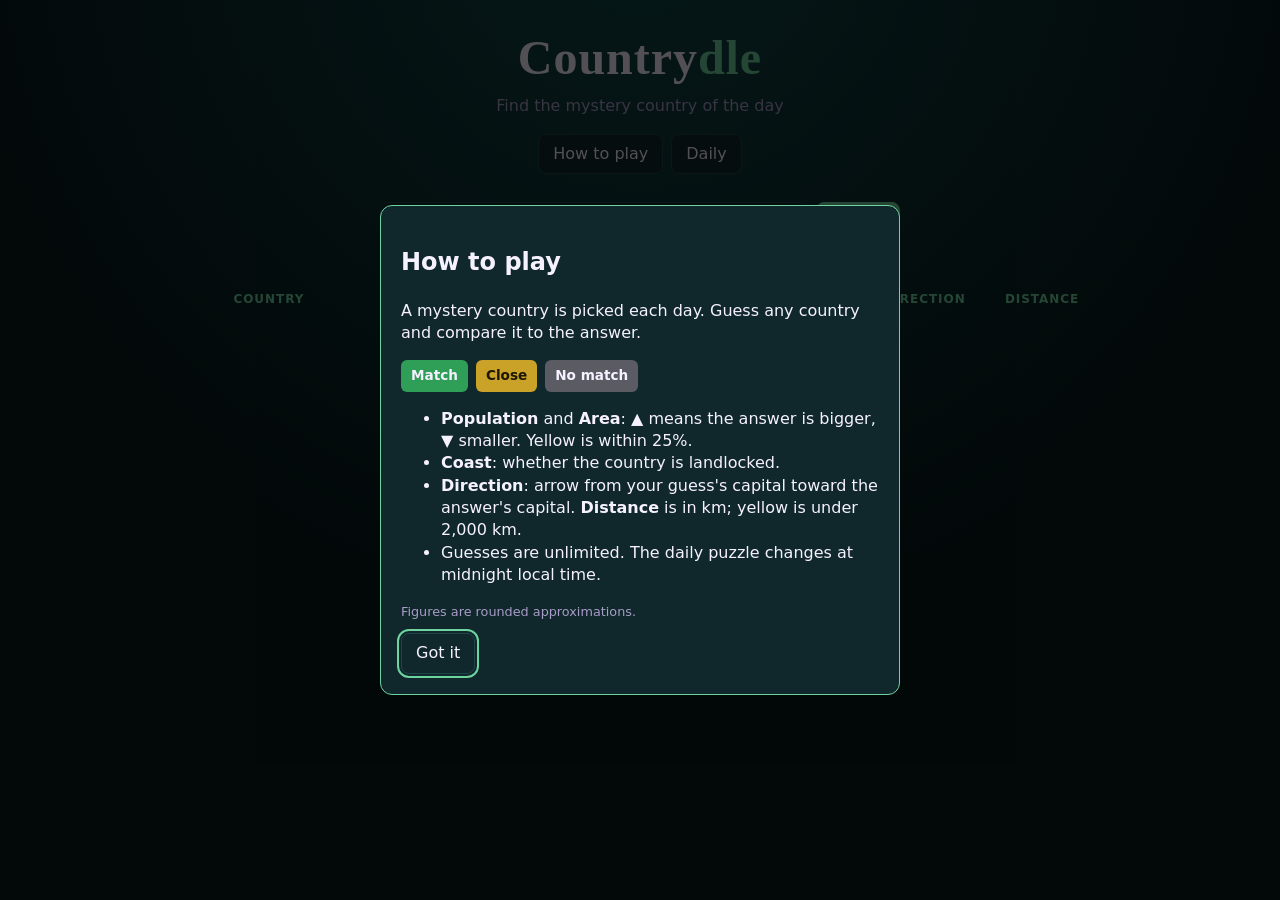
<file: countrydle/index.html>
<!doctype html>
<html lang="en">
<head>
<meta charset="utf-8">
<meta name="viewport" content="width=device-width, initial-scale=1">
<title>Countrydle: a daily country guessing game</title>
<meta name="description" content="Guess the mystery country. Every guess shows continent, population, size, coastline and which way to head.">
<link rel="icon" href="data:image/svg+xml,%3Csvg xmlns='http://www.w3.org/2000/svg' viewBox='0 0 100 100'%3E%3Ccircle cx='50' cy='50' r='44' fill='%232f9e57'/%3E%3C/svg%3E">
<link rel="stylesheet" href="styles.css">
</head>
<body>
<header>
  <h1>Country<span>dle</span></h1>
  <p class="sub">Find the mystery country of the day</p>
  <div class="bar">
    <button id="help-btn" type="button">How to play</button>
    <button id="mode-btn" type="button" title="Switch between the daily puzzle and random practice">Daily</button>
  </div>
</header>
<main>
  <form id="guess-form" autocomplete="off">
    <div class="combo">
      <input id="guess" type="text" placeholder="Type a country…" aria-label="Guess a country" role="combobox" aria-expanded="false" aria-controls="options" spellcheck="false">
      <ul id="options" role="listbox" hidden></ul>
    </div>
    <button type="submit" id="go">Guess</button>
  </form>
  <p id="status" role="status" aria-live="polite"></p>
  <div class="scroller">
    <div id="grid" class="grid">
      <div class="row head"><div>Country</div><div>Continent</div><div>Population</div><div>Area</div><div>Coast</div><div>Direction</div><div>Distance</div></div>
    </div>
  </div>
  <section id="end" hidden>
    <h2 id="end-title"></h2>
    <p id="end-text"></p>
    <div class="actions">
      <button id="share" type="button">Copy result</button>
      <button id="again" type="button" hidden>Play another</button>
    </div>
  </section>
</main>
<dialog id="help">
  <h2>How to play</h2>
  <p>A mystery country is picked each day. Guess any country and compare it to the answer.</p>
  <div class="legend"><span class="cell g">Match</span><span class="cell y">Close</span><span class="cell n">No match</span></div>
  <ul>
    <li><b>Population</b> and <b>Area</b>: ▲ means the answer is bigger, ▼ smaller. Yellow is within 25%.</li>
    <li><b>Coast</b>: whether the country is landlocked.</li>
    <li><b>Direction</b>: arrow from your guess's capital toward the answer's capital. <b>Distance</b> is in km; yellow is under 2,000 km.</li>
    <li>Guesses are unlimited. The daily puzzle changes at midnight local time.</li>
  </ul>
  <p class="fine">Figures are rounded approximations.</p>
  <form method="dialog"><button>Got it</button></form>
</dialog>
<script src="data.js"></script>
<script src="game.js"></script>
</body>
</html>
</file>
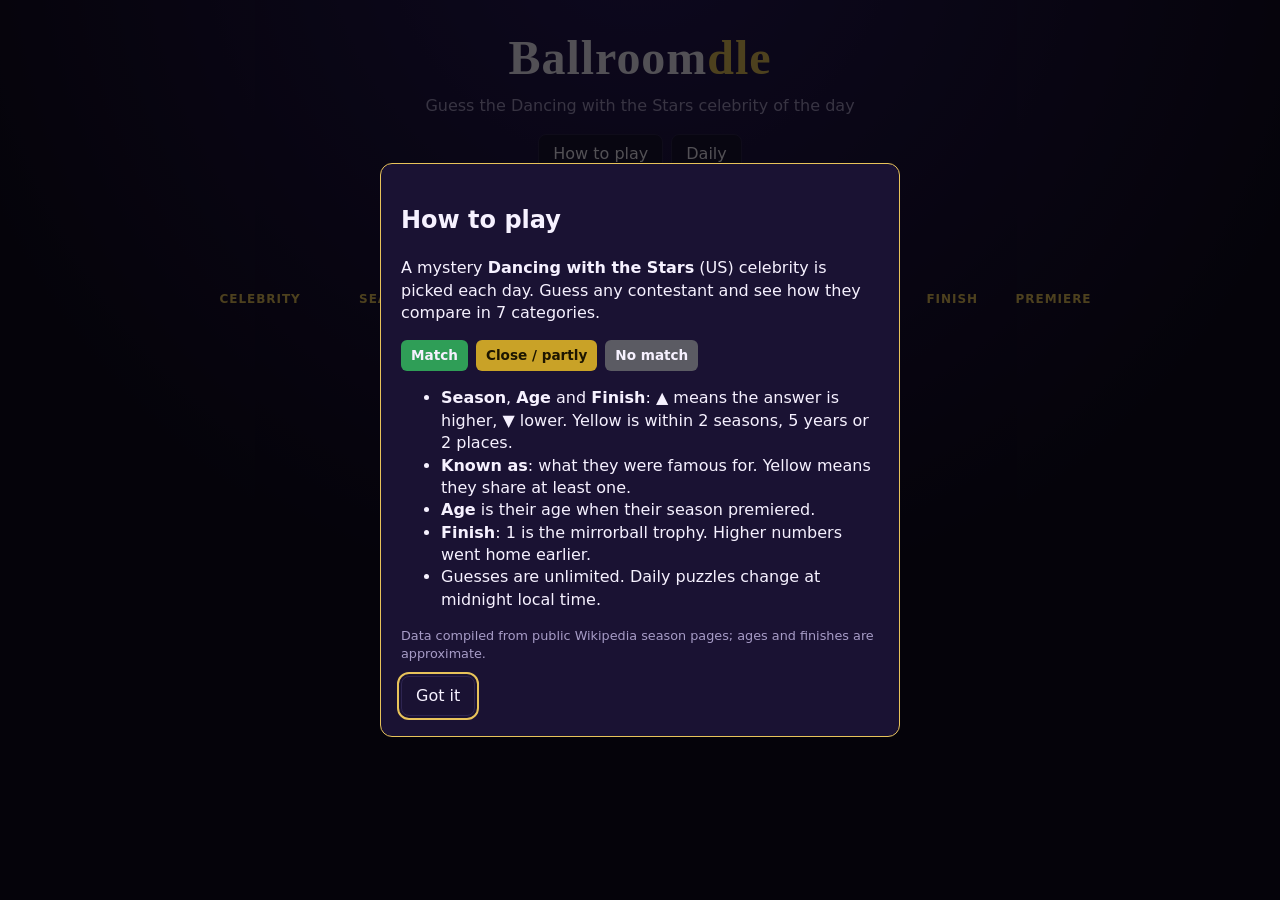
<file: dwtsdle/index.html>
<!doctype html>
<html lang="en">
<head>
<meta charset="utf-8">
<meta name="viewport" content="width=device-width, initial-scale=1">
<title>Ballroomdle: a Dancing with the Stars guessing game</title>
<meta name="description" content="Guess the daily Dancing with the Stars celebrity. Every guess shows how they compare across 7 categories.">
<link rel="icon" href="data:image/svg+xml,%3Csvg xmlns='http://www.w3.org/2000/svg' viewBox='0 0 100 100'%3E%3Ccircle cx='50' cy='50' r='44' fill='%23d4af37'/%3E%3C/svg%3E">
<link rel="stylesheet" href="styles.css">
</head>
<body>
<header>
  <h1>Ballroom<span>dle</span></h1>
  <p class="sub">Guess the Dancing with the Stars celebrity of the day</p>
  <div class="bar">
    <button id="help-btn" type="button">How to play</button>
    <button id="mode-btn" type="button" title="Switch between the daily puzzle and random practice">Daily</button>
  </div>
</header>

<main>
  <form id="guess-form" autocomplete="off">
    <div class="combo">
      <input id="guess" type="text" placeholder="Type a celebrity name…" aria-label="Guess a celebrity" role="combobox" aria-expanded="false" aria-controls="options" spellcheck="false">
      <ul id="options" role="listbox" hidden></ul>
    </div>
    <button type="submit" id="go">Guess</button>
  </form>
  <p id="status" role="status" aria-live="polite"></p>

  <div class="scroller">
    <div id="grid" class="grid">
      <div class="row head">
        <div>Celebrity</div><div>Season</div><div>Known as</div><div>Gender</div><div>Age</div><div>Pro partner</div><div>Finish</div><div>Premiere</div>
      </div>
    </div>
  </div>

  <section id="end" hidden>
    <h2 id="end-title"></h2>
    <p id="end-text"></p>
    <div class="actions">
      <button id="share" type="button">Copy result</button>
      <button id="again" type="button" hidden>Play another</button>
    </div>
  </section>
</main>

<dialog id="help">
  <h2>How to play</h2>
  <p>A mystery <strong>Dancing with the Stars</strong> (US) celebrity is picked each day. Guess any contestant and see how they compare in 7 categories.</p>
  <div class="legend">
    <span class="cell g">Match</span><span class="cell y">Close / partly</span><span class="cell n">No match</span>
  </div>
  <ul>
    <li><b>Season</b>, <b>Age</b> and <b>Finish</b>: ▲ means the answer is higher, ▼ lower. Yellow is within 2 seasons, 5 years or 2 places.</li>
    <li><b>Known as</b>: what they were famous for. Yellow means they share at least one.</li>
    <li><b>Age</b> is their age when their season premiered.</li>
    <li><b>Finish</b>: 1 is the mirrorball trophy. Higher numbers went home earlier.</li>
    <li>Guesses are unlimited. Daily puzzles change at midnight local time.</li>
  </ul>
  <p class="fine">Data compiled from public Wikipedia season pages; ages and finishes are approximate.</p>
  <form method="dialog"><button>Got it</button></form>
</dialog>

<script src="data.js"></script>
<script src="game.js"></script>
</body>
</html>
</file>
<file: countrydle/styles.css>
:root{--bg:#08181a;--panel:#10282b;--ink:#f6f1ff;--mute:#a79cc7;--gold:#6fd3a0;--g:#2f9e57;--y:#c9a227;--n:#5b5b63;--line:#1f4447}
*{box-sizing:border-box}
body{margin:0;background:radial-gradient(circle at 50% -10%,#12494a,var(--bg) 60%) fixed;color:var(--ink);font:16px/1.4 system-ui,-apple-system,Segoe UI,Roboto,sans-serif;min-height:100vh}
header{text-align:center;padding:24px 16px 8px}
h1{margin:0;font-size:clamp(2rem,6vw,3rem);letter-spacing:.02em;font-family:Georgia,serif}
h1 span{color:var(--gold)}
.sub{margin:.25rem 0 1rem;color:var(--mute)}
.bar{display:flex;gap:8px;justify-content:center}
button{font:inherit;cursor:pointer;border:1px solid var(--line);background:var(--panel);color:var(--ink);padding:8px 14px;border-radius:8px}
button:hover{border-color:var(--gold)}
button:focus-visible,input:focus-visible{outline:2px solid var(--gold);outline-offset:2px}
main{max-width:960px;margin:0 auto;padding:8px 16px 48px}
#guess-form{display:flex;gap:8px;max-width:520px;margin:12px auto 0}
.combo{position:relative;flex:1}
input{width:100%;padding:11px 12px;border-radius:8px;border:1px solid var(--line);background:var(--panel);color:var(--ink);font:inherit}
#go{background:var(--gold);color:#04210f;border-color:var(--gold);font-weight:700}
#options{position:absolute;left:0;right:0;top:100%;margin:4px 0 0;padding:4px;list-style:none;background:var(--panel);border:1px solid var(--line);border-radius:8px;max-height:260px;overflow:auto;z-index:5}
#options li{padding:8px 10px;border-radius:6px;cursor:pointer;display:flex;justify-content:space-between;gap:8px}
#options li small{color:var(--mute)}
#options li[aria-selected=true],#options li:hover{background:#1c4a4d}
#status{text-align:center;min-height:1.4em;color:var(--mute);margin:8px 0}
.scroller{overflow-x:auto;padding-bottom:8px}
.grid{min-width:680px;display:flex;flex-direction:column;gap:6px}
.row{display:grid;grid-template-columns:1.5fr 1.1fr 1fr 1fr .8fr .8fr 1fr;gap:6px}
.row>div{min-height:54px;display:flex;align-items:center;justify-content:center;text-align:center;padding:4px 6px;border-radius:8px;font-size:.88rem;font-weight:600;background:var(--n)}
.row.head>div{min-height:0;background:none;color:var(--gold);font-size:.75rem;text-transform:uppercase;letter-spacing:.08em}
.row .name{background:var(--panel);border:1px solid var(--line)}
.g,.row>.g{background:var(--g)!important}
.y,.row>.y{background:var(--y)!important;color:#1d1600}
.n,.row>.n{background:var(--n)}
.row>div.flip{animation:flip .5s ease both;animation-delay:calc(var(--i)*.18s)}
@keyframes flip{0%{transform:rotateX(90deg);opacity:0}100%{transform:none;opacity:1}}
@media(prefers-reduced-motion:reduce){.row>div.flip{animation:none}}
#end{max-width:520px;margin:20px auto 0;background:var(--panel);border:1px solid var(--gold);border-radius:12px;padding:16px;text-align:center}
#end h2{margin:0 0 6px;color:var(--gold)}
.actions{display:flex;gap:8px;justify-content:center;margin-top:10px}
dialog{background:var(--panel);color:var(--ink);border:1px solid var(--gold);border-radius:12px;max-width:520px;padding:20px}
dialog::backdrop{background:#000a}
.legend{display:flex;gap:8px;flex-wrap:wrap;margin:8px 0}
.cell{padding:6px 10px;border-radius:6px;font-weight:600;font-size:.85rem}
.cell.g{background:var(--g)}.cell.y{background:var(--y);color:#1d1600}.cell.n{background:var(--n)}
.fine{color:var(--mute);font-size:.8rem}
</file>
<file: dwtsdle/styles.css>
:root{--bg:#0f0a1f;--panel:#1a1233;--ink:#f6f1ff;--mute:#a79cc7;--gold:#e8c35a;--g:#2f9e57;--y:#c9a227;--n:#5b5b63;--line:#2d2450}
*{box-sizing:border-box}
body{margin:0;background:radial-gradient(circle at 50% -10%,#2a1a5e,var(--bg) 60%) fixed;color:var(--ink);font:16px/1.4 system-ui,-apple-system,Segoe UI,Roboto,sans-serif;min-height:100vh}
header{text-align:center;padding:24px 16px 8px}
h1{margin:0;font-size:clamp(2rem,6vw,3rem);letter-spacing:.02em;font-family:Georgia,serif}
h1 span{color:var(--gold)}
.sub{margin:.25rem 0 1rem;color:var(--mute)}
.bar{display:flex;gap:8px;justify-content:center}
button{font:inherit;cursor:pointer;border:1px solid var(--line);background:var(--panel);color:var(--ink);padding:8px 14px;border-radius:8px}
button:hover{border-color:var(--gold)}
button:focus-visible,input:focus-visible{outline:2px solid var(--gold);outline-offset:2px}
main{max-width:960px;margin:0 auto;padding:8px 16px 48px}
#guess-form{display:flex;gap:8px;max-width:520px;margin:12px auto 0}
.combo{position:relative;flex:1}
input{width:100%;padding:11px 12px;border-radius:8px;border:1px solid var(--line);background:var(--panel);color:var(--ink);font:inherit}
#go{background:var(--gold);color:#241a00;border-color:var(--gold);font-weight:700}
#options{position:absolute;left:0;right:0;top:100%;margin:4px 0 0;padding:4px;list-style:none;background:var(--panel);border:1px solid var(--line);border-radius:8px;max-height:260px;overflow:auto;z-index:5}
#options li{padding:8px 10px;border-radius:6px;cursor:pointer;display:flex;justify-content:space-between;gap:8px}
#options li small{color:var(--mute)}
#options li[aria-selected=true],#options li:hover{background:#2c2058}
#status{text-align:center;min-height:1.4em;color:var(--mute);margin:8px 0}
.scroller{overflow-x:auto;padding-bottom:8px}
.grid{min-width:760px;display:flex;flex-direction:column;gap:6px}
.row{display:grid;grid-template-columns:1.5fr .7fr 1.3fr .8fr .7fr 1.2fr .8fr .9fr;gap:6px}
.row>div{min-height:54px;display:flex;align-items:center;justify-content:center;text-align:center;padding:4px 6px;border-radius:8px;font-size:.88rem;font-weight:600;background:var(--n)}
.row.head>div{min-height:0;background:none;color:var(--gold);font-size:.75rem;text-transform:uppercase;letter-spacing:.08em}
.row .name{background:var(--panel);border:1px solid var(--line)}
.g,.row>.g{background:var(--g)!important}
.y,.row>.y{background:var(--y)!important;color:#1d1600}
.n,.row>.n{background:var(--n)}
.row>div.flip{animation:flip .5s ease both;animation-delay:calc(var(--i)*.18s)}
@keyframes flip{0%{transform:rotateX(90deg);opacity:0}100%{transform:none;opacity:1}}
@media(prefers-reduced-motion:reduce){.row>div.flip{animation:none}}
#end{max-width:520px;margin:20px auto 0;background:var(--panel);border:1px solid var(--gold);border-radius:12px;padding:16px;text-align:center}
#end h2{margin:0 0 6px;color:var(--gold)}
.actions{display:flex;gap:8px;justify-content:center;margin-top:10px}
dialog{background:var(--panel);color:var(--ink);border:1px solid var(--gold);border-radius:12px;max-width:520px;padding:20px}
dialog::backdrop{background:#000a}
.legend{display:flex;gap:8px;flex-wrap:wrap;margin:8px 0}
.cell{padding:6px 10px;border-radius:6px;font-weight:600;font-size:.85rem}
.cell.g{background:var(--g)}.cell.y{background:var(--y);color:#1d1600}.cell.n{background:var(--n)}
.fine{color:var(--mute);font-size:.8rem}
</file>
